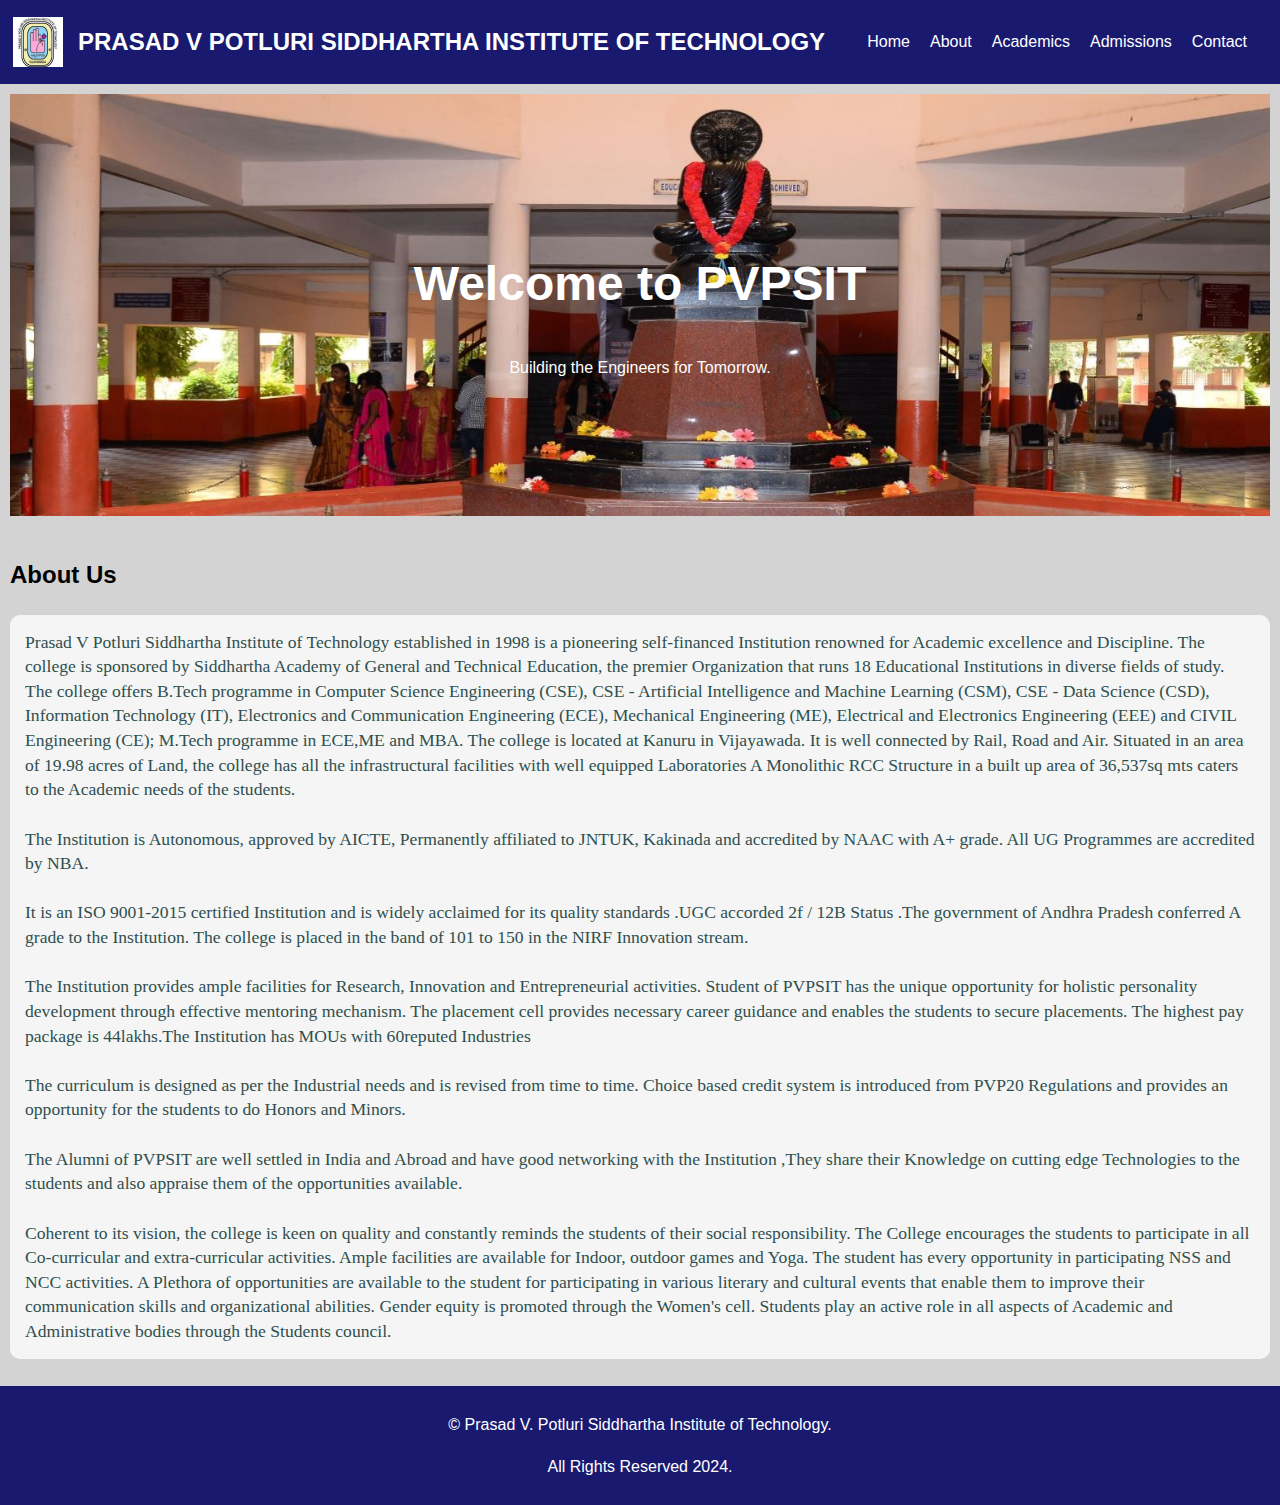
<file: index.html>
<!DOCTYPE html>
<html lang="en">
<head>
  <meta charset="UTF-8">
  <meta name="viewport" content="width=device-width, initial-scale=1.0">
  <link rel="stylesheet" href="./index.css">
  <title>PVPSIT WEBSITE</title>
</head>
<body>
  <!-- Header with navigation -->
  <header>
    <img src="./assets/coll_logo.jpg" alt="College Logo" class="logo-img">
      <div class="logo">PRASAD V POTLURI SIDDHARTHA INSTITUTE OF TECHNOLOGY</div>
      <nav>
          <ul>
              <li><a href="./index.html">Home</a></li>
              <li><a href="./about.html">About</a></li>
              <li><a href="./academics.html">Academics</a></li>
              <li><a href="./admissions.html">Admissions</a></li>
              <li><a href="./contact.html">Contact</a></li>
          </ul>
      </nav>
  </header>

  <!-- Hero Section -->
  <section id="home">
      <div class="hero">
          <h1>Welcome to PVPSIT</h1>
          <p>Building the Engineers for Tomorrow.</p>
      </div>
  </section>

  <!-- About Section -->
  <section id="about">
    <h2>About Us</h2>
    <p id="aboutpvp">
      Prasad V Potluri Siddhartha Institute of Technology established in 1998 is a pioneering self-financed Institution renowned
       for Academic excellence and Discipline. The college is sponsored by Siddhartha Academy of General and Technical Education,
        the premier Organization that runs 18 Educational Institutions in diverse fields of study. The college offers B.Tech 
        programme in Computer Science Engineering (CSE), CSE - Artificial Intelligence and Machine Learning (CSM), CSE - 
        Data Science (CSD), Information Technology (IT), Electronics and Communication Engineering (ECE), Mechanical Engineering 
        (ME), Electrical and Electronics Engineering (EEE) and CIVIL Engineering (CE); M.Tech programme in ECE,ME and MBA. 
        The college is located at Kanuru in Vijayawada. It is well connected by Rail, Road and Air. Situated in an area of 
        19.98 acres of Land, the college has all the infrastructural facilities with well equipped Laboratories A Monolithic 
        RCC Structure in a built up area of 36,537sq mts caters to the Academic needs of the students.
        <br><br>
        The Institution is Autonomous, approved by AICTE, Permanently affiliated to JNTUK, Kakinada and accredited by NAAC with 
        A+ grade. All UG Programmes are accredited by NBA.
        <br><br>
        It is an ISO 9001-2015 certified Institution and is widely acclaimed for its quality standards .UGC accorded 2f / 12B 
        Status .The government of Andhra Pradesh conferred A grade to the Institution. The college is placed in the band of 
        101 to 150 in the NIRF Innovation stream.
        <br><br>
        The Institution provides ample facilities for Research, Innovation and Entrepreneurial activities. Student of PVPSIT 
        has the unique opportunity for holistic personality development through effective mentoring mechanism. The placement 
        cell provides necessary career guidance and enables the students to secure placements. The highest pay package is 
        44lakhs.The Institution has MOUs with 60reputed Industries
        <br><br>
        The curriculum is designed as per the Industrial needs and is revised from time to time. Choice based credit system is
         introduced from PVP20 Regulations and provides an opportunity for the students to do Honors and Minors.
        <br><br>
        The Alumni of PVPSIT are well settled in India and Abroad and have good networking with the Institution ,They share their
         Knowledge on cutting edge Technologies to the students and also appraise them of the opportunities available.
        <br><br>
        Coherent to its vision, the college is keen on quality and constantly reminds the students of their social responsibility.
         The College encourages the students to participate in all Co-curricular and extra-curricular activities. Ample facilities
          are available for Indoor, outdoor games and Yoga. The student has every opportunity in participating NSS and NCC 
          activities. A Plethora of opportunities are available to the student for participating in various literary and cultural
           events that enable them to improve their communication skills and organizational abilities. Gender equity is promoted 
           through the Women's cell. Students play an active role in all aspects of Academic and Administrative bodies through
            the Students council.
    </p>
  </section>

  <!-- Footer -->
  <footer>
      <p>&copy; Prasad V. Potluri Siddhartha Institute of Technology.</p>
      <p>All Rights Reserved 2024.</p>
  </footer>

</body>
</html>
</file>
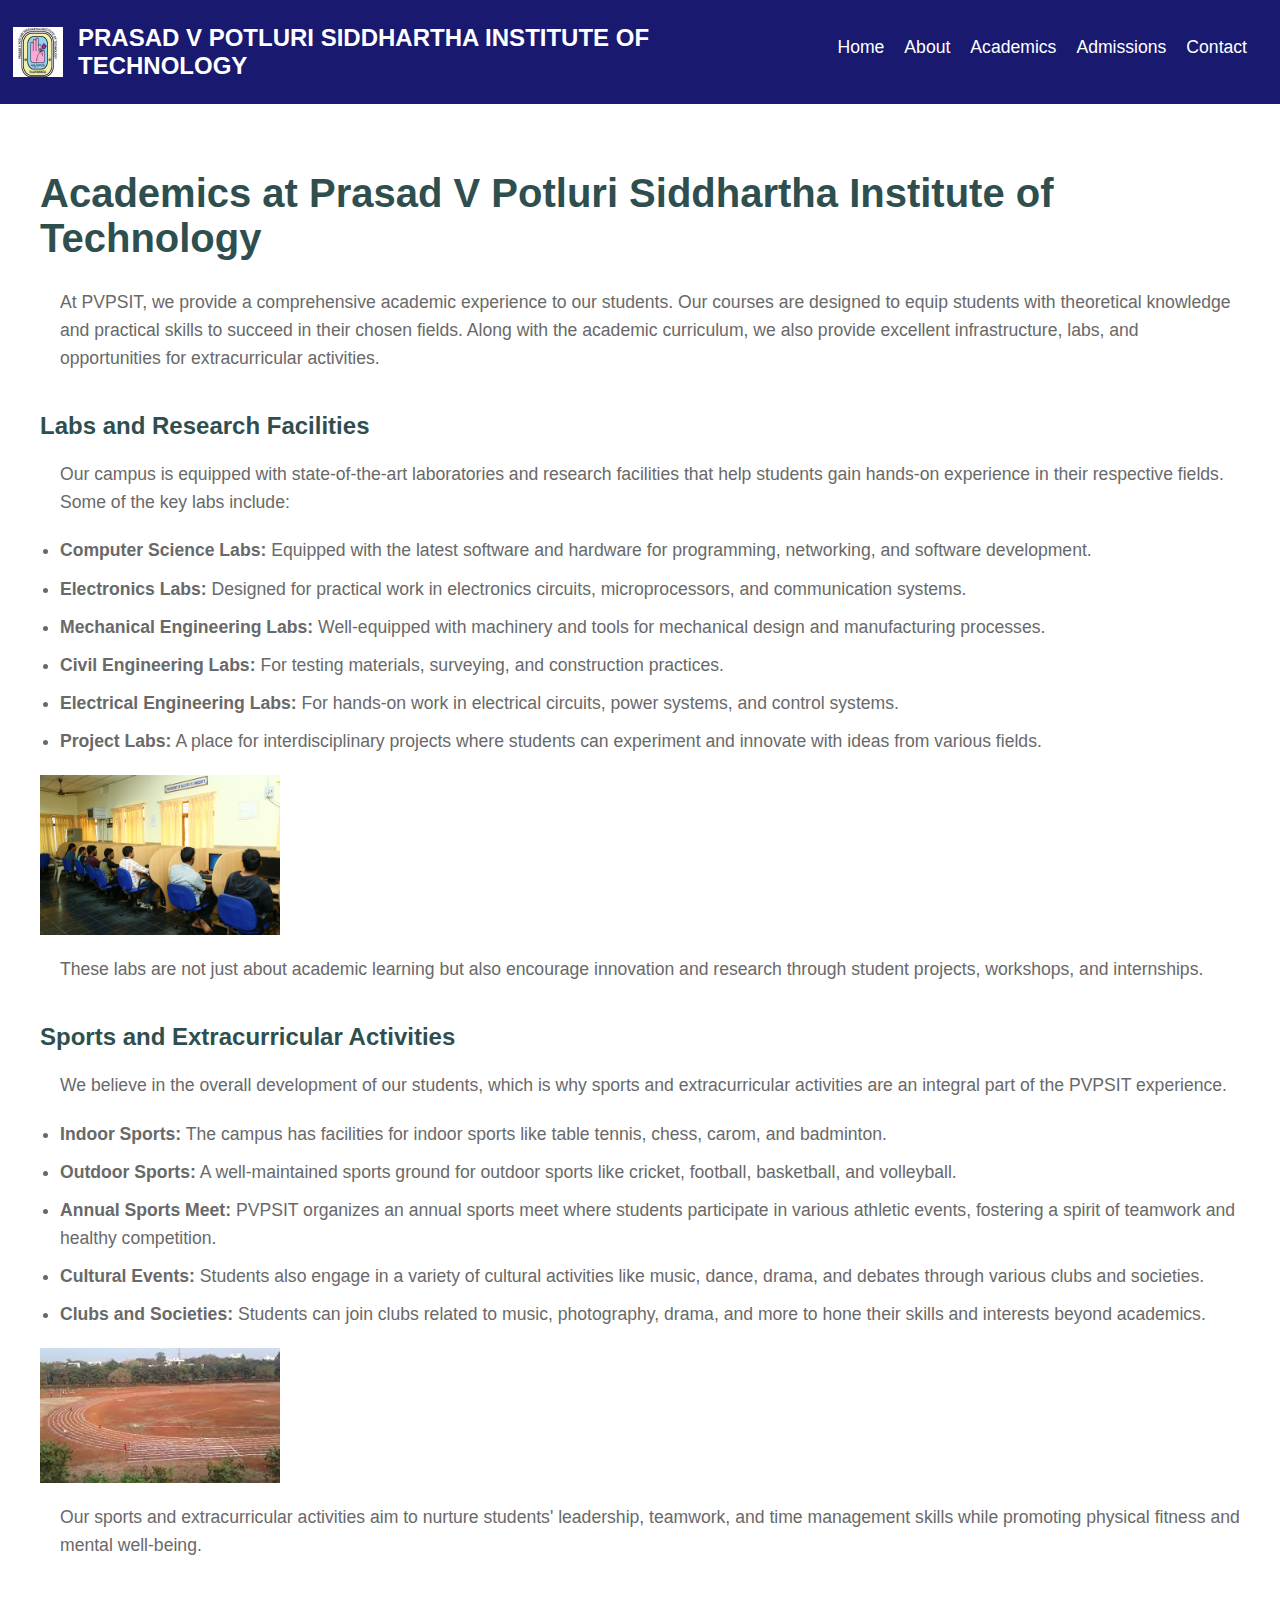
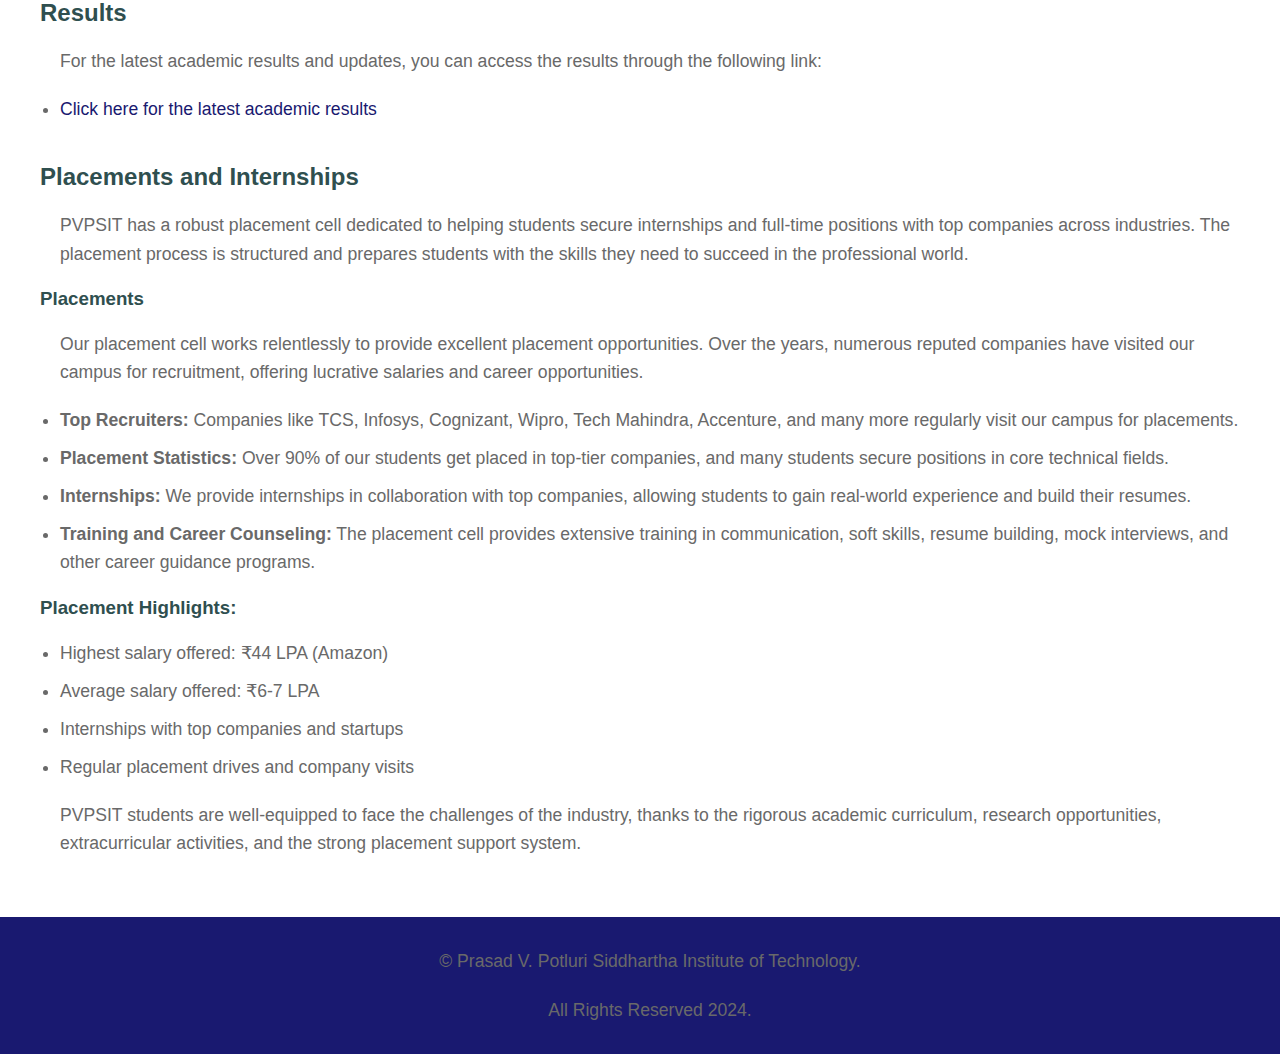
<file: academics.html>
<!DOCTYPE html>
<html lang="en">
<head>
  <meta charset="UTF-8">
  <meta name="viewport" content="width=device-width, initial-scale=1.0">
  <link rel="stylesheet" href="./academics.css">
  <title>Academics - PVPSIT</title>
</head>
<body>
  <!-- Header with navigation -->
  <header>
    <img src="./assets/coll_logo.jpg" alt="College Logo" class="logo-img">
      <div class="logo">PRASAD V POTLURI SIDDHARTHA INSTITUTE OF TECHNOLOGY</div>
      <nav>
          <ul>
              <li><a href="./index.html">Home</a></li>
              <li><a href="./about.html">About</a></li>
              <li><a href="./academics.html">Academics</a></li>
              <li><a href="./admissions.html">Admissions</a></li>
              <li><a href="./contact.html">Contact</a></li>
          </ul>
      </nav>
  </header>

  <!-- Academics Section -->
  <section id="academics">
    <h1>Academics at Prasad V Potluri Siddhartha Institute of Technology</h1>

    <p>At PVPSIT, we provide a comprehensive academic experience to our students. Our courses are designed to equip students with theoretical knowledge and practical skills to succeed in their chosen fields. Along with the academic curriculum, we also provide excellent infrastructure, labs, and opportunities for extracurricular activities.</p>

    <h2>Labs and Research Facilities</h2>
    <p>Our campus is equipped with state-of-the-art laboratories and research facilities that help students gain hands-on experience in their respective fields. Some of the key labs include:</p>
    <ul>
      <li><strong>Computer Science Labs:</strong> Equipped with the latest software and hardware for programming, networking, and software development.</li>
      <li><strong>Electronics Labs:</strong> Designed for practical work in electronics circuits, microprocessors, and communication systems.</li>
      <li><strong>Mechanical Engineering Labs:</strong> Well-equipped with machinery and tools for mechanical design and manufacturing processes.</li>
      <li><strong>Civil Engineering Labs:</strong> For testing materials, surveying, and construction practices.</li>
      <li><strong>Electrical Engineering Labs:</strong> For hands-on work in electrical circuits, power systems, and control systems.</li>
      <li><strong>Project Labs:</strong> A place for interdisciplinary projects where students can experiment and innovate with ideas from various fields.</li>
    </ul>
    <img src="./assets/lab-1.jpg" alt="Labs at PVPSIT" class="academics-image"> <!-- Labs Image -->
    <p>These labs are not just about academic learning but also encourage innovation and research through student projects, workshops, and internships.</p>

    <h2>Sports and Extracurricular Activities</h2>
    <p>We believe in the overall development of our students, which is why sports and extracurricular activities are an integral part of the PVPSIT experience.</p>
    <ul>
      <li><strong>Indoor Sports:</strong> The campus has facilities for indoor sports like table tennis, chess, carom, and badminton.</li>
      <li><strong>Outdoor Sports:</strong> A well-maintained sports ground for outdoor sports like cricket, football, basketball, and volleyball.</li>
      <li><strong>Annual Sports Meet:</strong> PVPSIT organizes an annual sports meet where students participate in various athletic events, fostering a spirit of teamwork and healthy competition.</li>
      <li><strong>Cultural Events:</strong> Students also engage in a variety of cultural activities like music, dance, drama, and debates through various clubs and societies.</li>
      <li><strong>Clubs and Societies:</strong> Students can join clubs related to music, photography, drama, and more to hone their skills and interests beyond academics.</li>
    </ul>
    <img src="./assets/play_ground.jpg" alt="Sports at PVPSIT" class="academics-image"> <!-- Sports Image -->
    <p>Our sports and extracurricular activities aim to nurture students' leadership, teamwork, and time management skills while promoting physical fitness and mental well-being.</p>

    <h2>Results</h2>
    <p>For the latest academic results and updates, you can access the results through the following link:</p>
    <ul>
      <li><a href="https://www.pvpsiddhartha.ac.in/results.html" target="_blank">Click here for the latest academic results</a></li>
    </ul>

    <h2>Placements and Internships</h2>
    <p>PVPSIT has a robust placement cell dedicated to helping students secure internships and full-time positions with top companies across industries. The placement process is structured and prepares students with the skills they need to succeed in the professional world.</p>

    <h3>Placements</h3>
    <p>Our placement cell works relentlessly to provide excellent placement opportunities. Over the years, numerous reputed companies have visited our campus for recruitment, offering lucrative salaries and career opportunities.</p>
    <ul>
      <li><strong>Top Recruiters:</strong> Companies like TCS, Infosys, Cognizant, Wipro, Tech Mahindra, Accenture, and many more regularly visit our campus for placements.</li>
      <li><strong>Placement Statistics:</strong> Over 90% of our students get placed in top-tier companies, and many students secure positions in core technical fields.</li>
      <li><strong>Internships:</strong> We provide internships in collaboration with top companies, allowing students to gain real-world experience and build their resumes.</li>
      <li><strong>Training and Career Counseling:</strong> The placement cell provides extensive training in communication, soft skills, resume building, mock interviews, and other career guidance programs.</li>
    </ul>

    <h3>Placement Highlights:</h3>
    <ul>
      <li>Highest salary offered: ₹44 LPA (Amazon)</li>
      <li>Average salary offered: ₹6-7 LPA</li>
      <li>Internships with top companies and startups</li>
      <li>Regular placement drives and company visits</li>
    </ul>

    <p>PVPSIT students are well-equipped to face the challenges of the industry, thanks to the rigorous academic curriculum, research opportunities, extracurricular activities, and the strong placement support system.</p>

  </section>

  <!-- Footer -->
  <footer>
    <p>&copy; Prasad V. Potluri Siddhartha Institute of Technology.</p>
    <p>All Rights Reserved 2024.</p>
</footer>

</body>
</html>
</file>
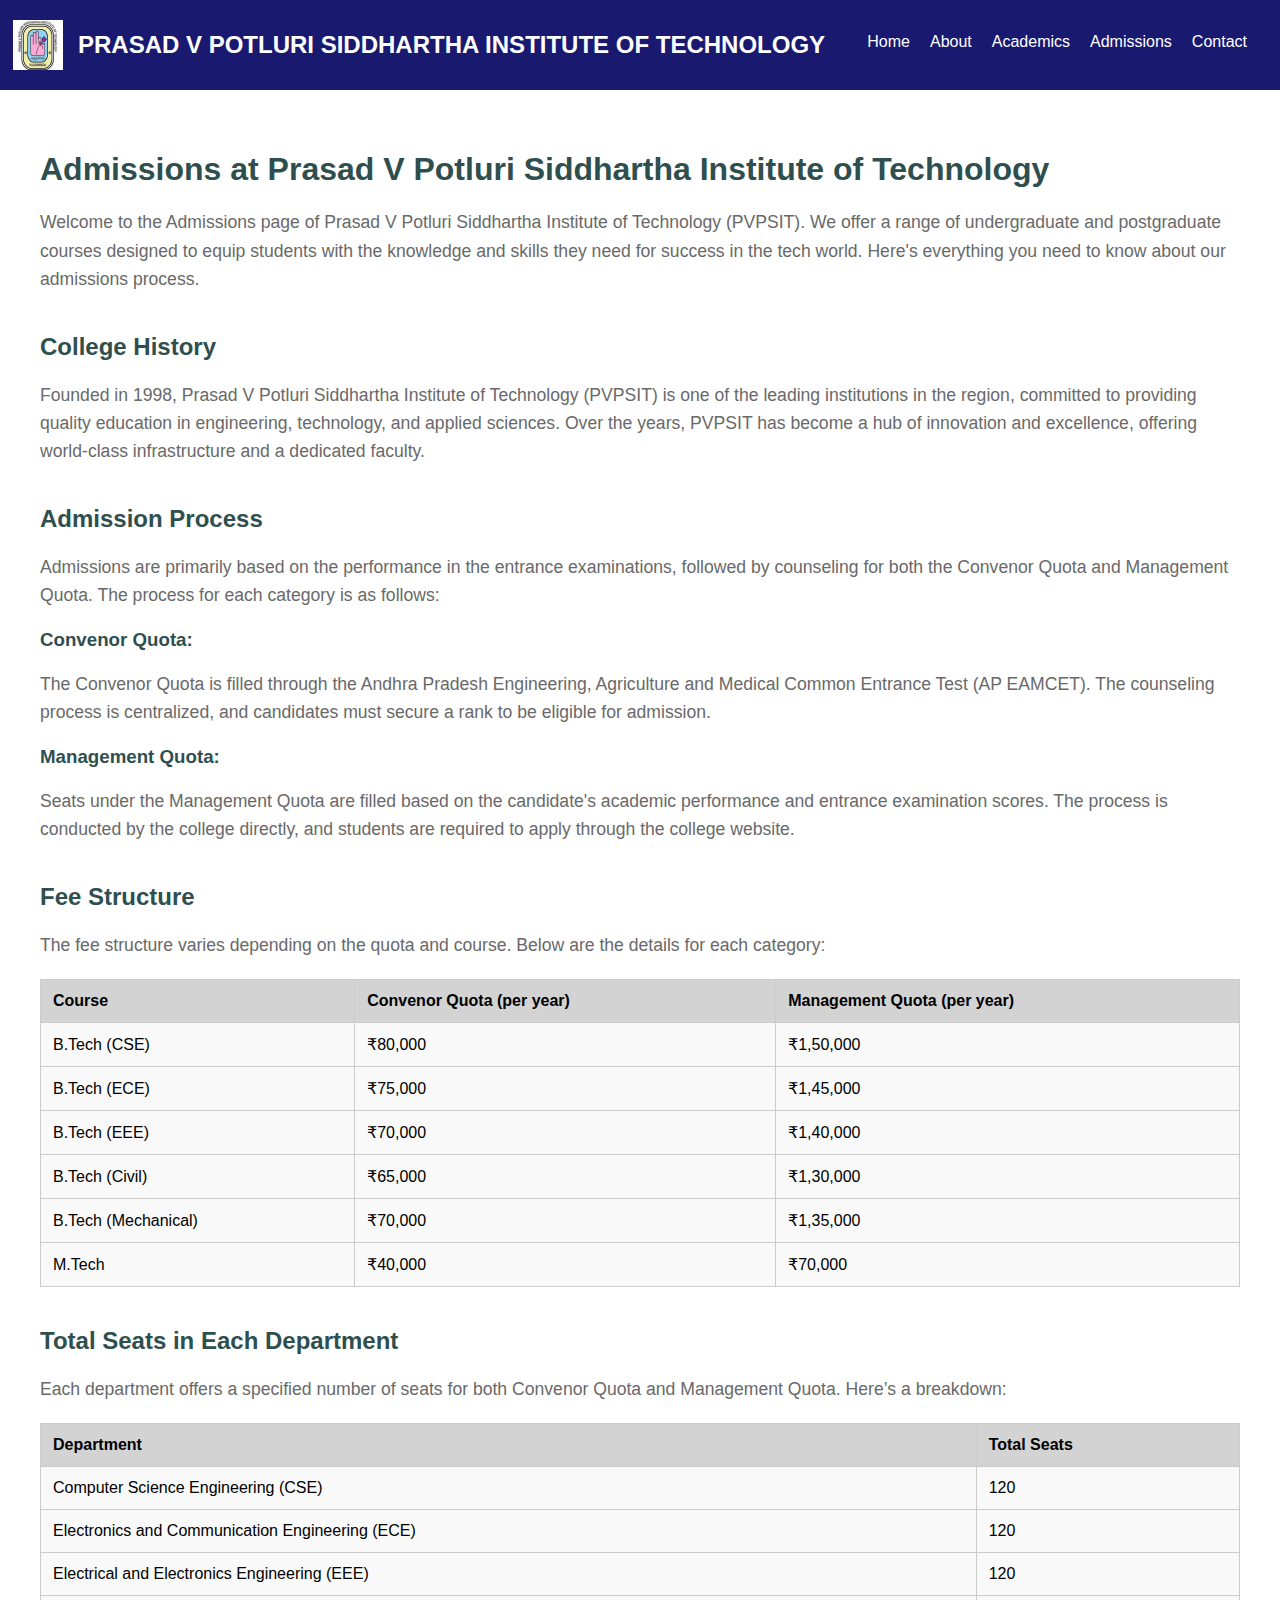
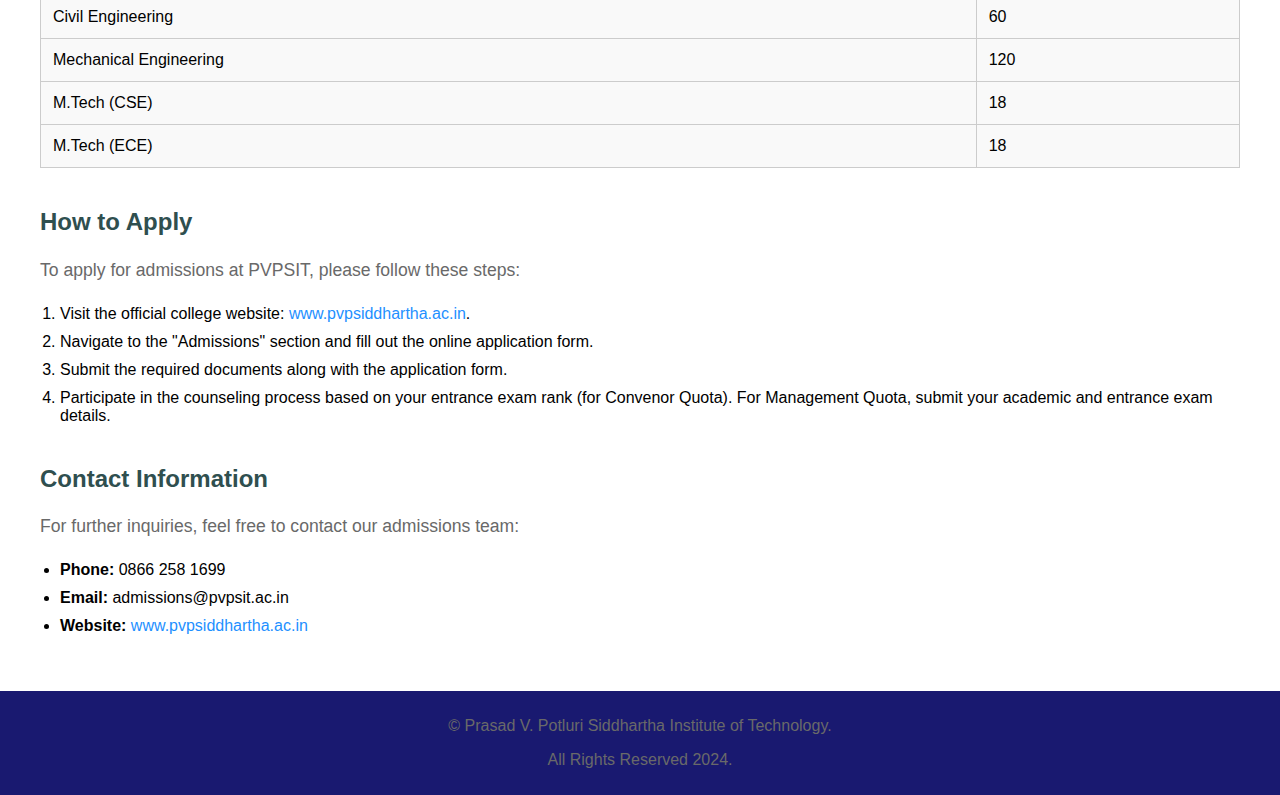
<file: admissions.html>
<!DOCTYPE html>
<html lang="en">
<head>
  <meta charset="UTF-8">
  <meta name="viewport" content="width=device-width, initial-scale=1.0">
  <link rel="stylesheet" href="./admissions.css">
  <title>Admissions - PVPSIT</title>
</head>
<body>
  <!-- Header with navigation -->
  <header>
    <img src="./assets/coll_logo.jpg" alt="College Logo" class="logo-img">
      <div class="logo">PRASAD V POTLURI SIDDHARTHA INSTITUTE OF TECHNOLOGY</div>
      <nav>
          <ul>
              <li><a href="./index.html">Home</a></li>
              <li><a href="./about.html">About</a></li>
              <li><a href="./academics.html">Academics</a></li>
              <li><a href="./admissions.html">Admissions</a></li>
              <li><a href="./contact.html">Contact</a></li>
          </ul>
      </nav>
  </header>

  <!-- Admissions Section -->
  <section id="admissions">
    <h1>Admissions at Prasad V Potluri Siddhartha Institute of Technology</h1>
    
    <p>Welcome to the Admissions page of Prasad V Potluri Siddhartha Institute of Technology (PVPSIT). We offer a range of undergraduate and postgraduate courses designed to equip students with the knowledge and skills they need for success in the tech world. Here's everything you need to know about our admissions process.</p>
    
    <h2>College History</h2>
    <p>Founded in 1998, Prasad V Potluri Siddhartha Institute of Technology (PVPSIT) is one of the leading institutions in the region, committed to providing quality education in engineering, technology, and applied sciences. Over the years, PVPSIT has become a hub of innovation and excellence, offering world-class infrastructure and a dedicated faculty.</p>

    <h2>Admission Process</h2>
    <p>Admissions are primarily based on the performance in the entrance examinations, followed by counseling for both the Convenor Quota and Management Quota. The process for each category is as follows:</p>
    
    <h3>Convenor Quota:</h3>
    <p>The Convenor Quota is filled through the Andhra Pradesh Engineering, Agriculture and Medical Common Entrance Test (AP EAMCET). The counseling process is centralized, and candidates must secure a rank to be eligible for admission.</p>

    <h3>Management Quota:</h3>
    <p>Seats under the Management Quota are filled based on the candidate's academic performance and entrance examination scores. The process is conducted by the college directly, and students are required to apply through the college website.</p>

    <h2>Fee Structure</h2>
    <p>The fee structure varies depending on the quota and course. Below are the details for each category:</p>

    <table>
      <tr>
        <th>Course</th>
        <th>Convenor Quota (per year)</th>
        <th>Management Quota (per year)</th>
      </tr>
      <tr>
        <td>B.Tech (CSE)</td>
        <td>₹80,000</td>
        <td>₹1,50,000</td>
      </tr>
      <tr>
        <td>B.Tech (ECE)</td>
        <td>₹75,000</td>
        <td>₹1,45,000</td>
      </tr>
      <tr>
        <td>B.Tech (EEE)</td>
        <td>₹70,000</td>
        <td>₹1,40,000</td>
      </tr>
      <tr>
        <td>B.Tech (Civil)</td>
        <td>₹65,000</td>
        <td>₹1,30,000</td>
      </tr>
      <tr>
        <td>B.Tech (Mechanical)</td>
        <td>₹70,000</td>
        <td>₹1,35,000</td>
      </tr>
      <tr>
        <td>M.Tech</td>
        <td>₹40,000</td>
        <td>₹70,000</td>
      </tr>
    </table>

    <h2>Total Seats in Each Department</h2>
    <p>Each department offers a specified number of seats for both Convenor Quota and Management Quota. Here’s a breakdown:</p>

    <table>
      <tr>
        <th>Department</th>
        <th>Total Seats</th>
      </tr>
      <tr>
        <td>Computer Science Engineering (CSE)</td>
        <td>120</td>
      </tr>
      <tr>
        <td>Electronics and Communication Engineering (ECE)</td>
        <td>120</td>
      </tr>
      <tr>
        <td>Electrical and Electronics Engineering (EEE)</td>
        <td>120</td>
      </tr>
      <tr>
        <td>Civil Engineering</td>
        <td>60</td>
      </tr>
      <tr>
        <td>Mechanical Engineering</td>
        <td>120</td>
      </tr>
      <tr>
        <td>M.Tech (CSE)</td>
        <td>18</td>
      </tr>
      <tr>
        <td>M.Tech (ECE)</td>
        <td>18</td>
      </tr>
    </table>

    <h2>How to Apply</h2>
    <p>To apply for admissions at PVPSIT, please follow these steps:</p>
    <ol>
      <li>Visit the official college website: <a href="https://www.pvpsiddhartha.ac.in" target="_blank">www.pvpsiddhartha.ac.in</a>.</li>
      <li>Navigate to the "Admissions" section and fill out the online application form.</li>
      <li>Submit the required documents along with the application form.</li>
      <li>Participate in the counseling process based on your entrance exam rank (for Convenor Quota). For Management Quota, submit your academic and entrance exam details.</li>
    </ol>

    <h2>Contact Information</h2>
    <p>For further inquiries, feel free to contact our admissions team:</p>
    <ul>
      <li><strong>Phone:</strong> 0866 258 1699</li>
      <li><strong>Email:</strong> admissions@pvpsit.ac.in</li>
      <li><strong>Website:</strong> <a href="https://www.pvpsiddhartha.ac.in" target="_blank">www.pvpsiddhartha.ac.in</a></li>
    </ul>
  </section>

  <!-- Footer -->
  <footer>
    <p>&copy; Prasad V. Potluri Siddhartha Institute of Technology.</p>
    <p>All Rights Reserved 2024.</p>
</footer>

</body>
</html>
</file>
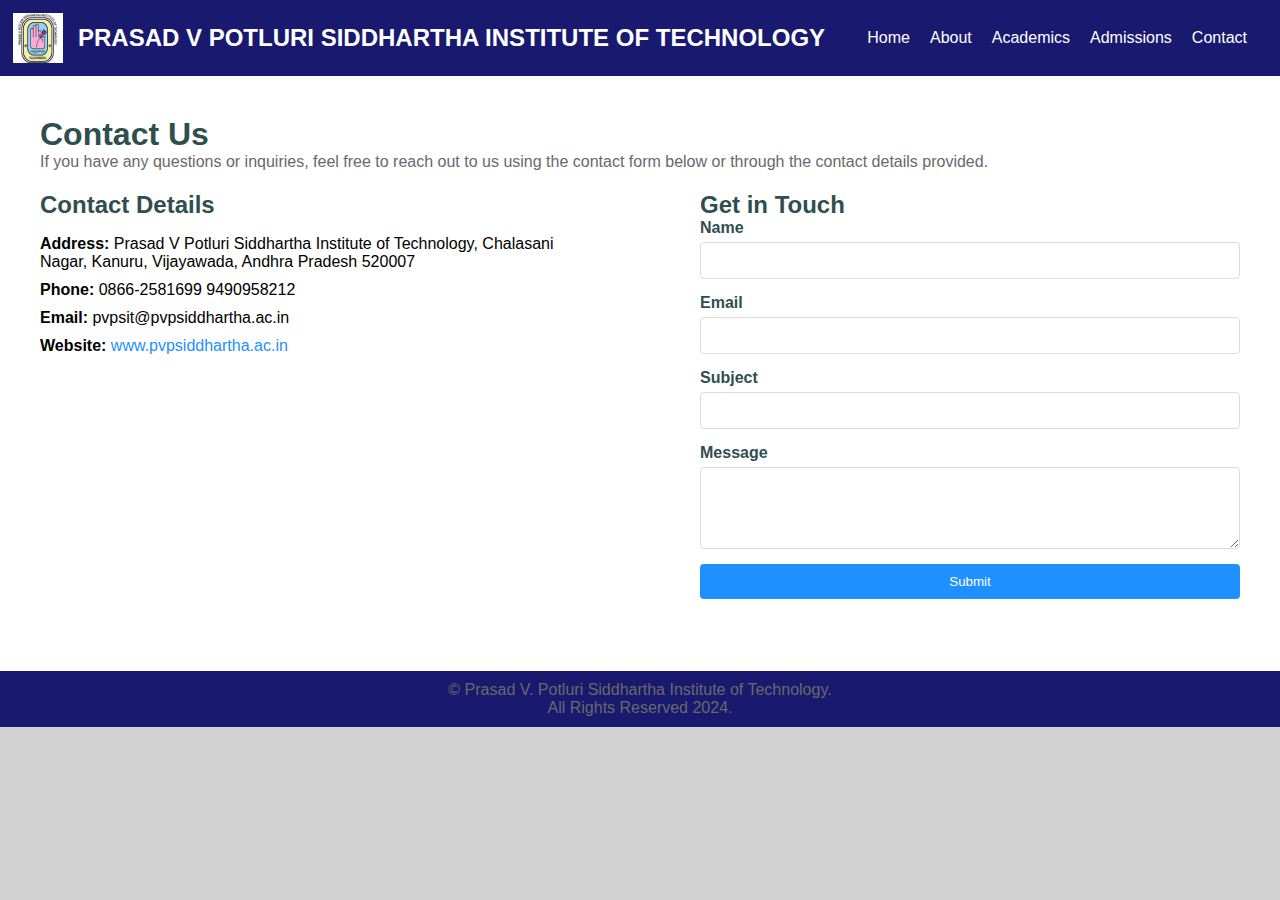
<file: contact.html>
<!DOCTYPE html>
<html lang="en">
<head>
  <meta charset="UTF-8">
  <meta name="viewport" content="width=device-width, initial-scale=1.0">
  <link rel="stylesheet" href="./contact.css">
  <title>Contact - PVPSIT</title>
</head>
<body>
  
  <header>
    <img src="./assets/coll_logo.jpg" alt="College Logo" class="logo-img">
      <div class="logo">PRASAD V POTLURI SIDDHARTHA INSTITUTE OF TECHNOLOGY</div>
      <nav>
          <ul>
              <li><a href="./index.html">Home</a></li>
              <li><a href="./about.html">About</a></li>
              <li><a href="./academics.html">Academics</a></li>
              <li><a href="./admissions.html">Admissions</a></li>
              <li><a href="./contact.html">Contact</a></li>
          </ul>
      </nav>
  </header>

  <!-- Contact Section -->
  <section id="contact">
    <h1>Contact Us</h1>
    <p>If you have any questions or inquiries, feel free to reach out to us using the contact form below or through the contact 
      details provided.</p>
    
    <div class="contact-container">
      <div class="contact-details">
        <h2>Contact Details</h2>
        <ul>
          <li><strong>Address:</strong> Prasad V Potluri Siddhartha Institute of Technology, Chalasani Nagar, Kanuru, Vijayawada, 
            Andhra Pradesh 520007</li>
          <li><strong>Phone:</strong> 0866-2581699 9490958212</li>
          <li><strong>Email:</strong> pvpsit@pvpsiddhartha.ac.in</li>
          <li><strong>Website:</strong> <a href="https://www.pvpsiddhartha.ac.in" target="_blank">www.pvpsiddhartha.ac.in</a></li>
        </ul>
      </div>

      <div class="contact-form">
        <h2>Get in Touch</h2>
        <form >
          <label for="name">Name</label>
          <input type="text" id="name" name="name" required>

          <label for="email">Email</label>
          <input type="email" id="email" name="email" required>

          <label for="subject">Subject</label>
          <input type="text" id="subject" name="subject" required>

          <label for="message">Message</label>
          <textarea id="message" name="message" rows="4" required></textarea>

          <button type="submit">Submit</button>
        </form>
      </div>
    </div>
  </section>

   <!-- Footer -->
   <footer>
    <p>&copy; Prasad V. Potluri Siddhartha Institute of Technology.</p>
    <p>All Rights Reserved 2024.</p>
</footer>

</body>
</html>
</file>
<file: index.css>
body {
  font-family: Arial, sans-serif;
  margin: 0;
  padding: 0;
  box-sizing: border-box;
  line-height: 1.6;
  background-color: LightGray;
}

header {
  background-color: MidnightBlue;
  padding: 13px;
  color: white;
  display: flex;
  align-items: center;
}

header .logo-img {
  width: 50px; 
  height: auto; 
  margin-right: 15px; 
}

header .logo {
  font-size: 1.5em;
  font-weight: bold;
  flex-grow: 1; 
}

header nav ul {
  list-style-type: none;
  display: flex;
}

header nav ul li {
  margin-right: 20px;
}

header nav ul li a {
  color: white;
  text-decoration: none;
}

footer {
  background-color: MidnightBlue;
  color: white;
  text-align: center;
  padding: 10px 0;
}

.hero {
  background: url('./assets/college_logo_2.jpg');
  background-size: cover;
  text-align: center;
  padding: 120px 0;
  color: white;
}

.hero h1 {
  font-size: 3rem;
}

section {
  padding: 10px;
}

#aboutpvp {
  font-family:'Lucida Sans';
  font-size: 1.1rem;
  color: DarkSlateGray;
  line-height: 1.4;
  background-color: WhiteSmoke;
  padding: 15px;
  border-radius: 10px;
  box-shadow: 0 2px 5px lightgray;
}

#aboutpvp br {
  margin-bottom: 8px;
}
</file>
<file: academics.css>
header {
  background-color: MidnightBlue;
  padding: 13px;
  color: white;
  display: flex;
  align-items: center;
}

header .logo-img {
  width: 50px; 
  height: auto; 
  margin-right: 15px; 
}

header .logo {
  font-size: 1.5em;
  font-weight: bold;
  flex-grow: 1; 
}

header nav ul {
  list-style-type: none;
  display: flex;
}

header nav ul li {
  margin-right: 20px;
}

header nav ul li a {
  color: white;
  text-decoration: none;
}


footer {
  background-color: MidnightBlue;
  color: white;
  text-align: center;
  padding: 10px 0;
}

body {
  font-family: Arial, sans-serif;
  margin: 0;
  padding: 0;
  background-color: snow;
}

h1, h2, h3 {
  color: darkslategray;
}

p, ul, ol {
  color: dimgray;
  font-size: 1.1em;
  line-height: 1.6;
  margin: 20px 0;
  padding-left: 20px;
}

ul li, ol li {
  margin-bottom: 10px;
}

a {
  color: midnightblue;
  text-decoration: none;
}

a:hover {
  color: royalblue;
  text-decoration: underline;
}


#academics {
  padding: 40px;
  background-color: white;
}

#academics h1 {
  font-size: 2.5em;
}

#academics h2 {
  margin-top: 40px;
}

#academics ul {
  margin-top: 20px;
}


table {
  width: 100%;
  margin-top: 20px;
  border-collapse: collapse;
}

table, th, td {
  border: 1px solid lightgray;
}

th, td {
  padding: 12px;
  text-align: left;
}

th {
  background-color: lightgray;
  font-weight: bold;
}

td {
  background-color: snow;
}


.academics-image {
  max-width: 20%;
  height: auto;
  display: block;
  margin: 20px 0;
}
</file>
<file: admissions.css>
header {
  background-color: MidnightBlue;
  padding: 13px;
  color: white;
  display: flex;
  align-items: center;
}

header .logo-img {
  width: 50px; 
  height: auto; 
  margin-right: 15px; 
}

header .logo {
  font-size: 1.5em;
  font-weight: bold;
  flex-grow: 1; 
}

header nav ul {
  list-style-type: none;
  display: flex;
}

header nav ul li {
  margin-right: 20px;
}

header nav ul li a {
  color: white;
  text-decoration: none;
}

footer {
  background-color: MidnightBlue;
  color: white;
  text-align: center;
  padding: 10px 0;
}

body {
  font-family: Arial, sans-serif;
  margin: 0;
  padding: 0;
  background-color: #f4f4f4;
}

h1, h2, h3 {
  color: darkslategray;
}

p {
  color: dimgray;
}

#admissions {
  padding: 40px;
  background-color: white;
}

#admissions h1 {
  font-size: 2em;
  margin-bottom: 20px;
}

#admissions p {
  font-size: 1.1em;
  line-height: 1.6;
  margin-bottom: 20px;
}

#admissions h2 {
  margin-top: 40px;
}

table {
  width: 100%;
  margin-top: 20px;
  border-collapse: collapse;
}

th, td {
  padding: 12px;
  text-align: left;
  border: 1px solid #ccc;
}

th {
  background-color: lightgray;
  font-weight: bold;
}

td {
  background-color: #f9f9f9;
}

ul, ol {
  margin-top: 20px;
  padding-left: 20px;
}

ul li, ol li {
  margin-bottom: 10px;
}

a {
  color: dodgerblue;
  text-decoration: none;
}

a:hover {
  text-decoration: underline;
}
</file>
<file: contact.css>
body, h1, h2, p {
  margin: 0;
  padding: 0;
  font-family: Arial, sans-serif;
}

body {
  background-color: lightgray;
}

h1, h2 {
  color: darkslategray;
}

p {
  color: dimgray;
}

header {
  background-color: MidnightBlue;
  padding: 13px;
  color: white;
  display: flex;
  align-items: center;
}

header .logo-img {
  width: 50px; 
  height: auto;
  margin-right: 15px; 
}

header .logo {
  font-size: 1.5em;
  font-weight: bold;
  flex-grow: 1; 
}

header nav ul {
  list-style-type: none;
  display: flex;
}

header nav ul li {
  margin-right: 20px;
}

header nav ul li a {
  color: white;
  text-decoration: none;
}

footer {
  background-color: MidnightBlue;
  color: white;
  text-align: center;
  padding: 10px 0;
}

#contact {
  padding: 40px;
  height: 515px;
  background-color: white;
}

.contact-container {
  display: flex;
  justify-content: space-between;
  margin-top: 20px;
}

.contact-details, .contact-form {
  width: 45%;
}

.contact-details ul {
  list-style: none;
  padding: 0;
}

.contact-details li {
  margin-bottom: 10px;
}

.contact-details a {
  color: dodgerblue;
  text-decoration: none;
}

.contact-form form {
  display: flex;
  flex-direction: column;
}

.contact-form label {
  margin-bottom: 5px;
  font-weight: bold;
  color: darkslategray;
}

.contact-form input, .contact-form textarea {
  padding: 10px;
  margin-bottom: 15px;
  border: 1px solid gainsboro;
  border-radius: 4px;
}

.contact-form button {
  padding: 10px 15px;
  background-color: dodgerblue;
  color: white;
  border: none;
  border-radius: 4px;
  cursor: pointer;
}
</file>
